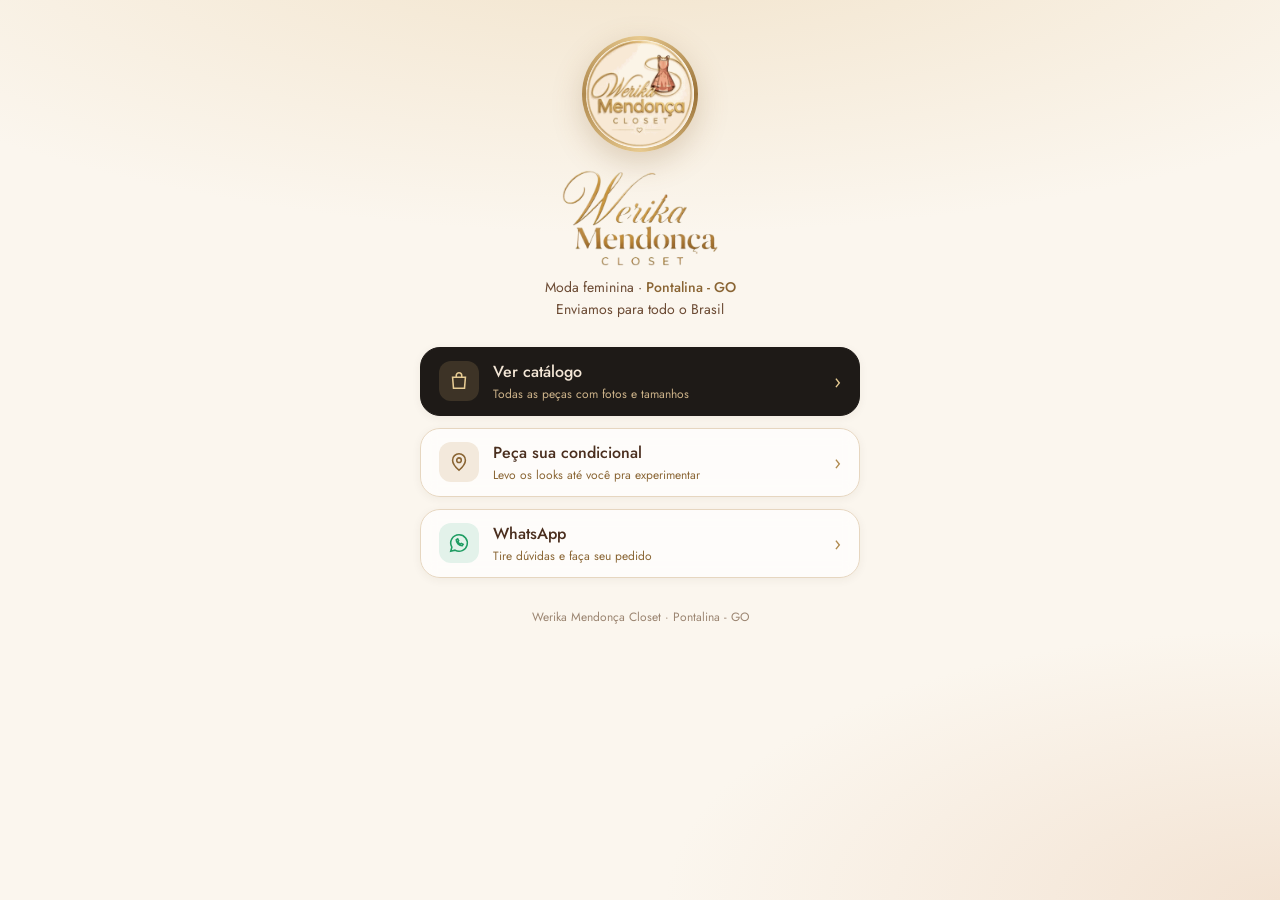
<file: js/index.html>
<!doctype html>
<html lang="pt-BR">
<head>
<meta charset="utf-8">
<meta name="viewport" content="width=device-width, initial-scale=1, viewport-fit=cover">
<title>Werika Mendonça Closet · Links</title>
<meta name="description" content="Catálogo, condicional e atendimento pelo WhatsApp. Moda feminina em Pontalina - GO.">
<meta name="theme-color" content="#FBF6EE">
<meta property="og:title" content="Werika Mendonça Closet">
<meta property="og:description" content="Catálogo · Peça seu condicional · Enviamos para todo o Brasil">
<meta property="og:image" content="/img/og.jpg">
<link rel="icon" href="/img/icon.png">
<link rel="apple-touch-icon" href="/img/icon.png">
<link rel="preconnect" href="https://fonts.googleapis.com">
<link rel="preconnect" href="https://fonts.gstatic.com" crossorigin>
<link rel="stylesheet" href="https://fonts.googleapis.com/css2?family=Cormorant+Garamond:ital,wght@0,500;1,500&family=Jost:wght@400;500&display=swap">
<style>
:root{--bg:#FBF6EE;--sand:#F3E9DC;--line:#E6D6C0;--gold:#B08A4F;--gold2:#8A6534;--ink:#4A2E1E;--dark:#1E1A17;--wa:#1F9D63;
--serif:'Cormorant Garamond',Georgia,serif;--sans:Jost,'Helvetica Neue',Arial,sans-serif}
*{box-sizing:border-box;margin:0}
html{background:var(--bg)}
body{min-height:100vh;font-family:var(--sans);color:var(--ink);background:
 radial-gradient(120% 60% at 50% -10%,#F1E2C9 0%,rgba(241,226,201,0) 60%),
 radial-gradient(80% 50% at 100% 100%,#F3E3D3 0%,rgba(243,227,211,0) 60%),var(--bg);
 display:flex;justify-content:center;padding:calc(36px + env(safe-area-inset-top,0px)) max(20px,env(safe-area-inset-right,0px)) calc(36px + env(safe-area-inset-bottom,0px)) max(20px,env(safe-area-inset-left,0px))}
main{width:100%;max-width:440px;display:flex;flex-direction:column;align-items:center;text-align:center}
.av{width:116px;height:116px;border-radius:50%;padding:4px;background:conic-gradient(from 0deg,#E7C98E,#9A7238,#E7C98E,#B08A4F,#E7C98E);box-shadow:0 10px 30px rgba(138,101,52,.25)}
.av img{width:100%;height:100%;border-radius:50%;display:block;background:#fff}
.marca{height:96px;width:auto;margin-top:18px}
.bio{font-size:14px;line-height:1.6;color:#6b4a33;margin-top:10px}
.bio b{font-weight:500;color:var(--gold2)}
.links{width:100%;display:flex;flex-direction:column;gap:12px;margin-top:26px}
.lk{position:relative;display:flex;align-items:center;gap:14px;width:100%;min-height:62px;padding:12px 18px;border-radius:20px;text-decoration:none;color:var(--ink);background:rgba(255,255,255,.7);border:1px solid var(--line);
 box-shadow:0 2px 10px rgba(74,46,30,.06);backdrop-filter:blur(8px);-webkit-backdrop-filter:blur(8px);transition:transform .2s,box-shadow .2s,border-color .2s;overflow:hidden;
 opacity:0;transform:translateY(14px);animation:up .6s cubic-bezier(.2,.8,.2,1) forwards}
.lk:hover{transform:translateY(-2px);box-shadow:0 10px 24px rgba(74,46,30,.12);border-color:var(--gold)}
.lk:active{transform:scale(.98)}
.lk .ic{width:40px;height:40px;border-radius:12px;background:var(--sand);display:flex;align-items:center;justify-content:center;flex:none;color:var(--gold2)}
.lk .tx{flex:1;text-align:left;min-width:0}
.lk .tx b{display:block;font-weight:500;font-size:16px}
.lk .tx small{display:block;font-size:12px;color:var(--gold2);margin-top:2px}
.lk .ar{color:var(--gold);font-size:20px}
.lk.main{background:var(--dark);color:#F3E6D6;border-color:var(--dark)}
.lk.main .ic{background:rgba(201,164,106,.18);color:#E6CB93}
.lk.main .tx small{color:#CDB38A}
.lk.main .ar{color:#E6CB93}
.lk.main:after{content:"";position:absolute;inset:0;background:linear-gradient(110deg,transparent 30%,rgba(231,201,142,.28) 50%,transparent 70%);transform:translateX(-100%);animation:shine 3.6s ease-in-out 1.2s infinite}
.lk.wa .ic{background:#E3F2EA;color:var(--wa)}
.lk.promo .ic{background:#F6E1DE;color:#A3402F}
@keyframes up{to{opacity:1;transform:none}}
@keyframes shine{0%{transform:translateX(-100%)}45%,100%{transform:translateX(100%)}}
.brands{display:flex;gap:10px;margin-top:26px;width:100%}
.brands span{flex:1;height:50px;border-radius:16px;background:var(--sand);border:1px solid var(--line);display:flex;align-items:center;justify-content:center}
.brands img{max-height:22px;max-width:80%}
.brands img[src*="jean"]{max-height:15px}
.eyebrow{font-size:10px;letter-spacing:3px;color:var(--gold2);text-transform:uppercase;margin-top:28px}
.eyebrow+.brands{margin-top:10px}
footer{margin-top:30px;font-size:12px;color:#9B8571;line-height:1.6}
.hero-in{opacity:0;transform:translateY(10px);animation:up .7s cubic-bezier(.2,.8,.2,1) forwards}
@media (prefers-reduced-motion:reduce){.lk,.hero-in{animation:none;opacity:1;transform:none}.lk.main:after{display:none}}
a:focus-visible{outline:2px solid var(--gold);outline-offset:3px}
.lk{transition:transform .28s cubic-bezier(.2,.9,.3,1.4),box-shadow .28s,border-color .28s}
.lk.press{transform:scale(1.06)!important;box-shadow:0 16px 36px rgba(138,101,52,.28);border-color:var(--gold);z-index:2}
.lk.press .ic{transform:scale(1.15) rotate(-6deg)}
.lk .ic{transition:transform .3s cubic-bezier(.2,.9,.3,1.4)}
.lk .rip{position:absolute;border-radius:50%;pointer-events:none;transform:scale(0);background:radial-gradient(circle,rgba(201,164,106,.45) 0%,rgba(201,164,106,0) 70%);animation:rip .6s ease-out forwards}
.lk.main .rip{background:radial-gradient(circle,rgba(231,201,142,.5) 0%,rgba(231,201,142,0) 70%)}
@keyframes rip{to{transform:scale(1);opacity:0}}
@media (prefers-reduced-motion:reduce){.lk.press{transform:none!important}}
</style>
</head>
<body>
<main>
 <div class="av hero-in"><img src="/img/icon.png" alt="Werika Mendonça Closet" width="108" height="108"></div>
 <img class="marca hero-in" style="animation-delay:.1s" src="/img/marca.png" alt="Werika Mendonça Closet">
 <p class="bio hero-in" style="animation-delay:.2s">Moda feminina · <b>Pontalina - GO</b><br>Enviamos para todo o Brasil</p>

 <nav class="links">
  <a class="lk main" href="/" style="animation-delay:.25s">
   <span class="ic"><svg width="22" height="22" viewBox="0 0 24 24" fill="none" stroke="currentColor" stroke-width="1.7"><path d="M5 8h14l-1 12H6z"/><path d="M9 8V6a3 3 0 0 1 6 0v2"/></svg></span>
   <span class="tx"><b>Ver catálogo</b><small>Todas as peças com fotos e tamanhos</small></span><span class="ar">›</span></a>
  <a class="lk" href="/#condicional" style="animation-delay:.33s">
   <span class="ic"><svg width="22" height="22" viewBox="0 0 24 24" fill="none" stroke="currentColor" stroke-width="1.7"><path d="M12 21s-7-6.2-7-11a7 7 0 0 1 14 0c0 4.8-7 11-7 11z"/><circle cx="12" cy="10" r="2.5"/></svg></span>
   <span class="tx"><b>Peça sua condicional</b><small>Levo os looks até você pra experimentar</small></span><span class="ar">›</span></a>
  <a class="lk wa" id="wa" href="https://wa.me/5564992071978?text=Ol%C3%A1%2C%20Werika!%20Vim%20pelo%20Instagram." target="_blank" rel="noopener" style="animation-delay:.41s">
   <span class="ic"><svg width="22" height="22" viewBox="0 0 24 24" fill="none" stroke="currentColor" stroke-width="1.7"><path d="M12 3a9 9 0 0 0-7.8 13.5L3 21l4.6-1.2A9 9 0 1 0 12 3z"/><path d="M9 8.5c0 3.5 3 6.5 6.5 6.5l1-1.6-2-1-1 .9a5 5 0 0 1-2.8-2.8l.9-1-1-2z"/></svg></span>
   <span class="tx"><b>WhatsApp</b><small>Tire dúvidas e faça seu pedido</small></span><span class="ar">›</span></a>
 </nav>

 <footer>Werika Mendonça Closet · Pontalina - GO</footer>
</main>
<script>
document.querySelectorAll('.lk').forEach(function(a){
 function ripple(x,y){var r=a.getBoundingClientRect(),s=Math.max(r.width,r.height)*2.2,d=document.createElement('span');d.className='rip';
  d.style.width=d.style.height=s+'px';d.style.left=(x-r.left-s/2)+'px';d.style.top=(y-r.top-s/2)+'px';a.appendChild(d);setTimeout(function(){d.remove()},650);}
 a.addEventListener('pointerdown',function(e){a.classList.add('press');ripple(e.clientX,e.clientY);});
 ['pointerup','pointerleave','pointercancel'].forEach(function(t){a.addEventListener(t,function(){setTimeout(function(){a.classList.remove('press')},180);});});
 a.addEventListener('click',function(e){
  if(a.dataset.go==='1'||e.metaKey||e.ctrlKey)return;
  e.preventDefault();a.classList.add('press');var r=a.getBoundingClientRect();if(!a.querySelector('.rip'))ripple(r.left+r.width/2,r.top+r.height/2);
  setTimeout(function(){a.classList.remove('press');a.dataset.go='1';a.click();a.dataset.go='';},260);});
});
</script>
</body>
</html>
</file>
